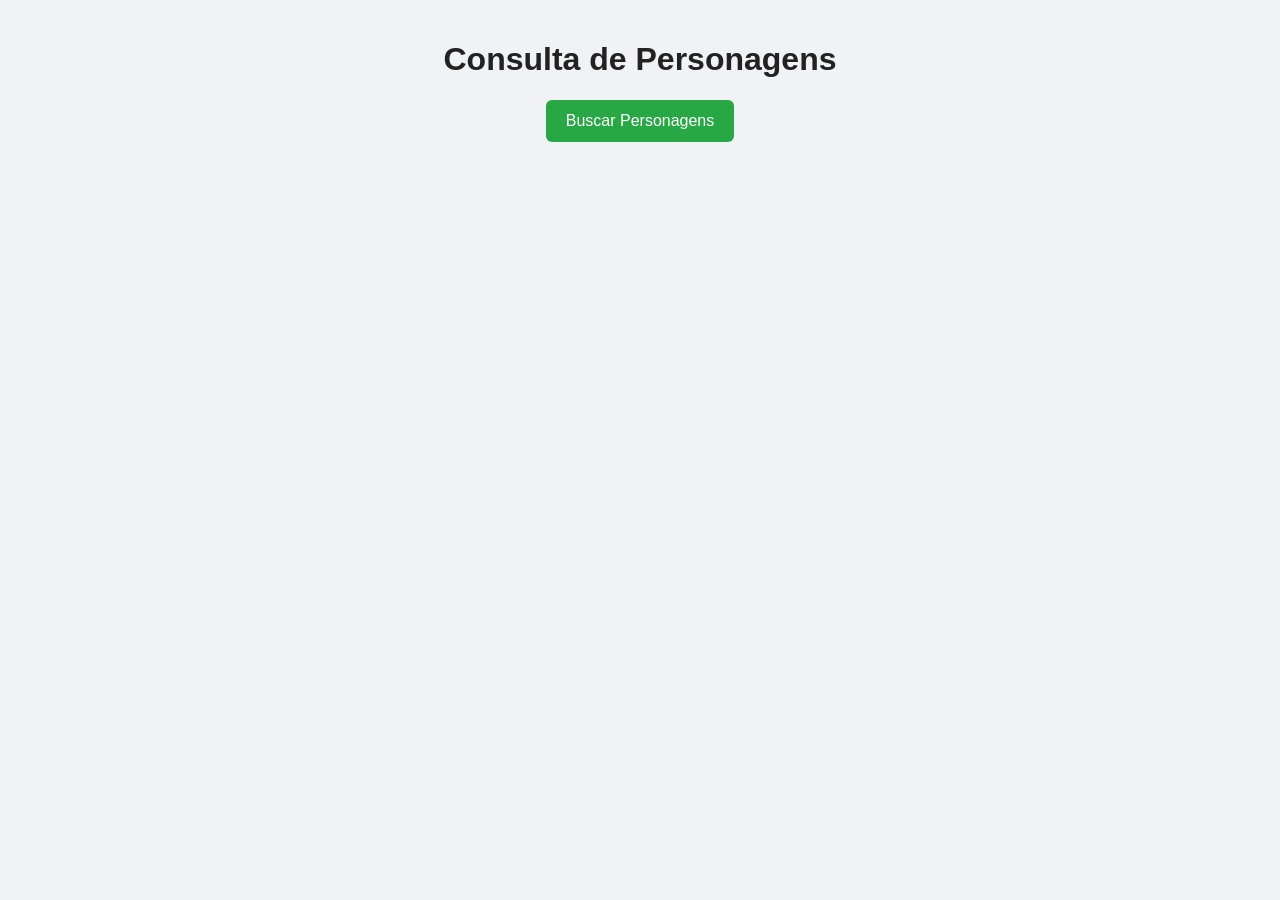
<file: lista-Prog2/projeto_api-19/index.html>
<!DOCTYPE html>
<html lang="pt-BR">
<head>
    <meta charset="UTF-8">
    <meta name="viewport" content="width=device-width, initial-scale=1.0">
    <title>Consulta de Personagens</title>
    <link rel="stylesheet" href="style.css">
</head>
<body>

    <h1>Consulta de Personagens</h1>

    <button id="buscar">Buscar Personagens</button>

    <div id="resultado"></div>

    <script src="script.js"></script>
</body>
</html>
</file>
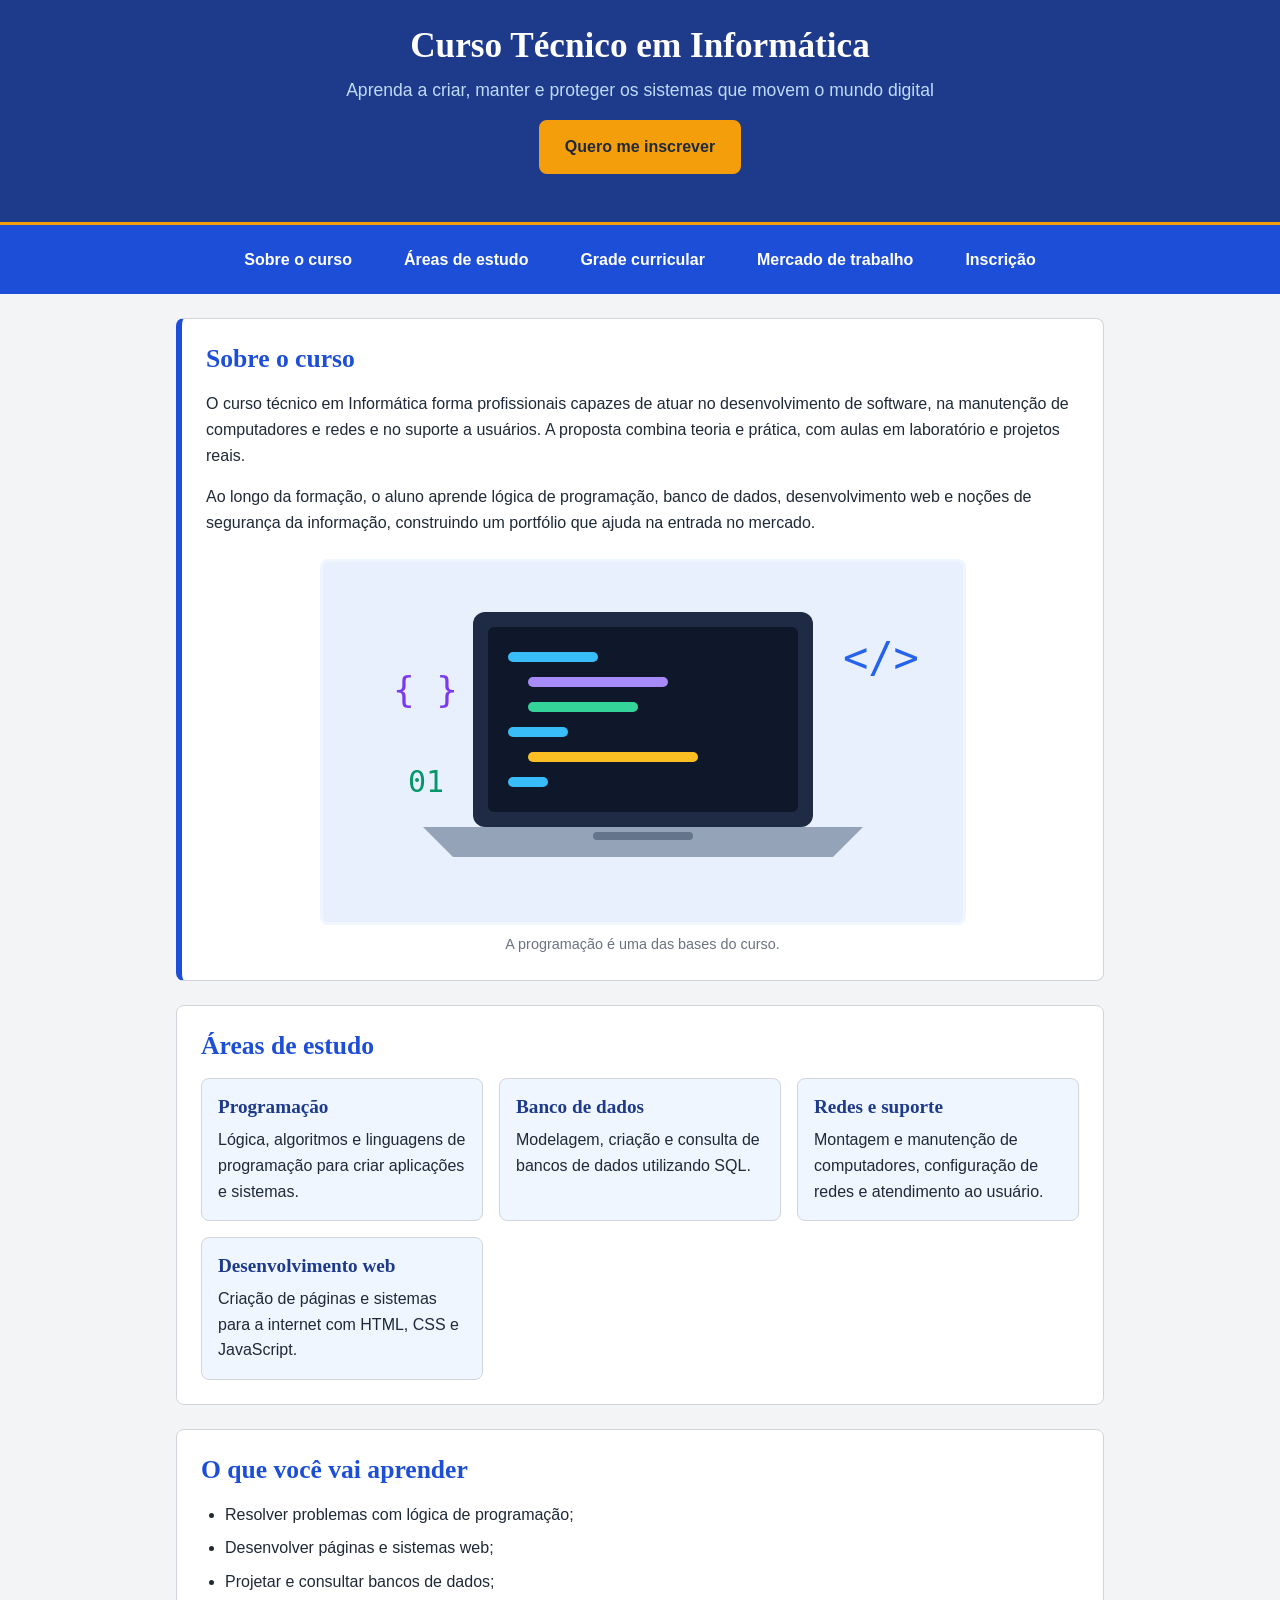
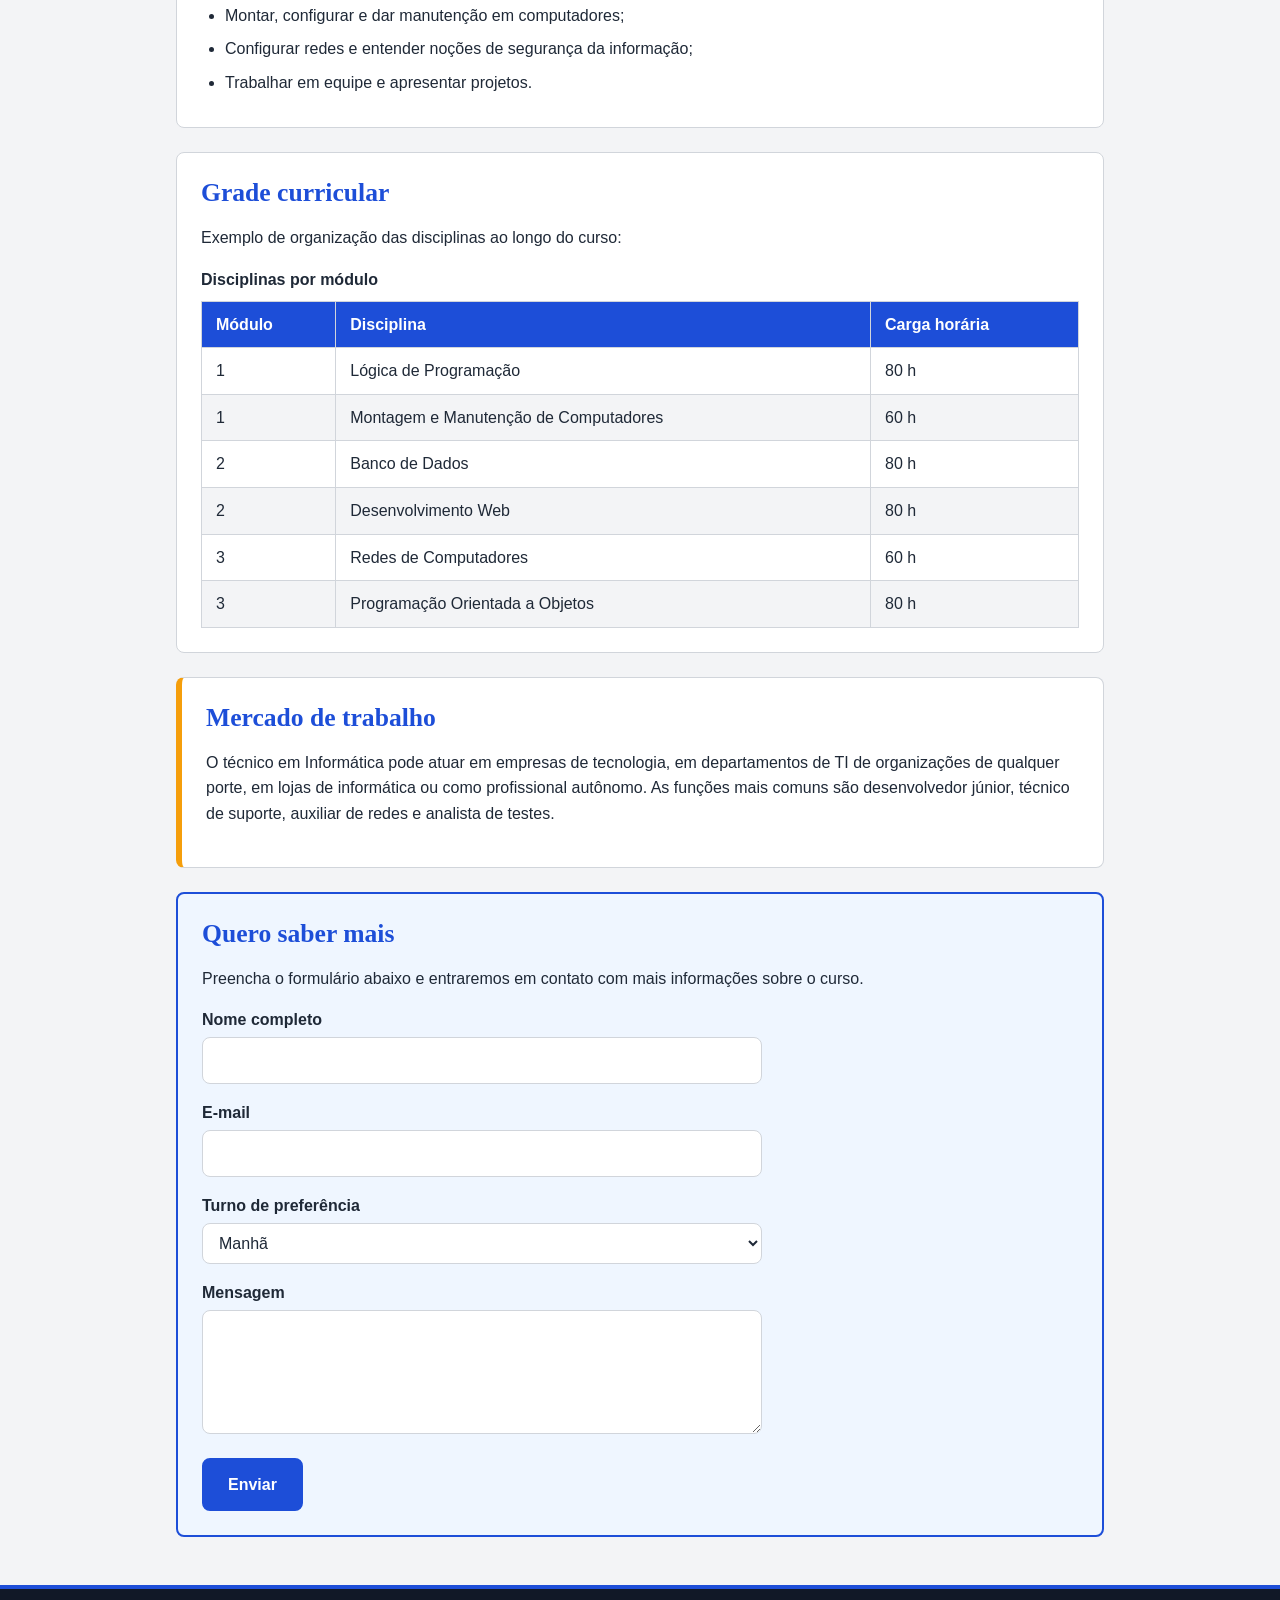
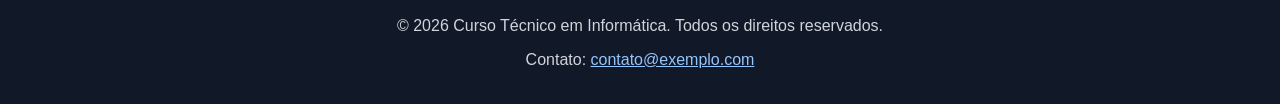
<file: lista-Prog2/curso-17&18/curso-informatica (1).html>
<!DOCTYPE html>
<html lang="pt-BR">
<head>
  <meta charset="UTF-8">
  <meta name="viewport" content="width=device-width, initial-scale=1.0">
  <title>Curso Técnico em Informática</title>
  <link rel="stylesheet" href="estilo.css">
</head>
<body>

  <header id="topo">
    <h1>Curso Técnico em Informática</h1>
    <p class="slogan">Aprenda a criar, manter e proteger os sistemas que movem o mundo digital</p>
    <a class="btn btn-destaque" href="#contato">Quero me inscrever</a>
    <nav class="menu">
      <ul class="menu-lista">
        <li><a class="menu-link" href="#sobre">Sobre o curso</a></li>
        <li><a class="menu-link" href="#areas">Áreas de estudo</a></li>
        <li><a class="menu-link" href="#grade">Grade curricular</a></li>
        <li><a class="menu-link" href="#mercado">Mercado de trabalho</a></li>
        <li><a class="menu-link" href="#contato">Inscrição</a></li>
      </ul>
    </nav>
  </header>

  <main>

    <section class="bloco" id="sobre">
      <h2>Sobre o curso</h2>
      <p>
        O curso técnico em Informática forma profissionais capazes de atuar no desenvolvimento
        de software, na manutenção de computadores e redes e no suporte a usuários. A proposta
        combina teoria e prática, com aulas em laboratório e projetos reais.
      </p>
      <p>
        Ao longo da formação, o aluno aprende lógica de programação, banco de dados,
        desenvolvimento web e noções de segurança da informação, construindo um portfólio
        que ajuda na entrada no mercado.
      </p>
      <figure class="figura">
        <img src="imagem-informatica.svg" alt="Ilustração de um notebook exibindo linhas de código">
        <figcaption>A programação é uma das bases do curso.</figcaption>
      </figure>
    </section>

    <section class="bloco" id="areas">
      <h2>Áreas de estudo</h2>
      <div class="cards">
        <article class="card">
          <h3>Programação</h3>
          <p>Lógica, algoritmos e linguagens de programação para criar aplicações e sistemas.</p>
        </article>
        <article class="card">
          <h3>Banco de dados</h3>
          <p>Modelagem, criação e consulta de bancos de dados utilizando SQL.</p>
        </article>
        <article class="card">
          <h3>Redes e suporte</h3>
          <p>Montagem e manutenção de computadores, configuração de redes e atendimento ao usuário.</p>
        </article>
        <article class="card">
          <h3>Desenvolvimento web</h3>
          <p>Criação de páginas e sistemas para a internet com HTML, CSS e JavaScript.</p>
        </article>
      </div>
    </section>

    <section class="bloco" id="diferenciais">
      <h2>O que você vai aprender</h2>
      <ul>
        <li>Resolver problemas com lógica de programação;</li>
        <li>Desenvolver páginas e sistemas web;</li>
        <li>Projetar e consultar bancos de dados;</li>
        <li>Montar, configurar e dar manutenção em computadores;</li>
        <li>Configurar redes e entender noções de segurança da informação;</li>
        <li>Trabalhar em equipe e apresentar projetos.</li>
      </ul>
    </section>

    <section class="bloco" id="grade">
      <h2>Grade curricular</h2>
      <p>Exemplo de organização das disciplinas ao longo do curso:</p>
      <div class="tabela-wrapper">
        <table class="tabela">
          <caption>Disciplinas por módulo</caption>
          <thead>
            <tr>
              <th>Módulo</th>
              <th>Disciplina</th>
              <th>Carga horária</th>
            </tr>
          </thead>
          <tbody>
            <tr><td>1</td><td>Lógica de Programação</td><td>80 h</td></tr>
            <tr><td>1</td><td>Montagem e Manutenção de Computadores</td><td>60 h</td></tr>
            <tr><td>2</td><td>Banco de Dados</td><td>80 h</td></tr>
            <tr><td>2</td><td>Desenvolvimento Web</td><td>80 h</td></tr>
            <tr><td>3</td><td>Redes de Computadores</td><td>60 h</td></tr>
            <tr><td>3</td><td>Programação Orientada a Objetos</td><td>80 h</td></tr>
          </tbody>
        </table>
      </div>
    </section>

    <section class="bloco" id="mercado">
      <h2>Mercado de trabalho</h2>
      <p>
        O técnico em Informática pode atuar em empresas de tecnologia, em departamentos de TI
        de organizações de qualquer porte, em lojas de informática ou como profissional
        autônomo. As funções mais comuns são desenvolvedor júnior, técnico de suporte,
        auxiliar de redes e analista de testes.
      </p>
    </section>

    <section class="bloco" id="contato">
      <h2>Quero saber mais</h2>
      <p>Preencha o formulário abaixo e entraremos em contato com mais informações sobre o curso.</p>
      <form class="formulario" action="#" method="post">
        <div class="campo">
          <label for="nome">Nome completo</label>
          <input type="text" id="nome" name="nome" required>
        </div>
        <div class="campo">
          <label for="email">E-mail</label>
          <input type="email" id="email" name="email" required>
        </div>
        <div class="campo">
          <label for="turno">Turno de preferência</label>
          <select id="turno" name="turno">
            <option value="manha">Manhã</option>
            <option value="tarde">Tarde</option>
            <option value="noite">Noite</option>
          </select>
        </div>
        <div class="campo">
          <label for="mensagem">Mensagem</label>
          <textarea id="mensagem" name="mensagem" rows="4"></textarea>
        </div>
        <button class="btn" type="submit">Enviar</button>
      </form>
    </section>

  </main>

  <footer id="rodape">
    <p>&copy; 2026 Curso Técnico em Informática. Todos os direitos reservados.</p>
    <p>Contato: <a href="mailto:contato@exemplo.com">contato@exemplo.com</a></p>
  </footer>

</body>
</html>
</file>
<file: lista-Prog2/projeto_api-19/style.css>
body {
    font-family: Arial, sans-serif;
    background-color: #f0f2f5;
    margin: 0;
    padding: 20px;
    text-align: center;
}

h1 {
    color: #222;
}

button {
    background-color: #28a745;
    color: white;
    border: none;
    padding: 12px 20px;
    border-radius: 6px;
    cursor: pointer;
    font-size: 16px;
}

button:hover {
    background-color: #218838;
}

#resultado {
    display: flex;
    flex-wrap: wrap;
    justify-content: center;
    gap: 20px;
    margin-top: 30px;
}

.personagem {
    background-color: white;
    width: 220px;
    padding: 15px;
    border-radius: 10px;
    box-shadow: 0 2px 8px rgba(0,0,0,0.1);
}

.personagem img {
    width: 100%;
    border-radius: 8px;
}
</file>
<file: lista-Prog2/curso-17&18/estilo.css>
:root {
  --cor-primaria: #1d4ed8;
  --cor-primaria-escura: #1e3a8a;
  --cor-primaria-clara: #eff6ff;
  --cor-destaque: #f59e0b;
  --cor-destaque-escura: #d97706;
  --cor-texto: #1f2937;
  --cor-texto-suave: #6b7280;
  --cor-fundo: #f3f4f6;
  --cor-branco: #ffffff;
  --cor-borda: #d1d5db;
  --raio: 8px;
  --espaco-p: 8px;
  --espaco-m: 16px;
  --espaco-g: 24px;
}

* {
  box-sizing: border-box;
}

body {
  margin: 0;
  font-family: "Segoe UI", Roboto, Arial, sans-serif;
  font-size: 1rem;
  line-height: 1.6;
  color: var(--cor-texto);
  background-color: var(--cor-fundo);
}

h1,
h2,
h3 {
  font-family: Georgia, "Times New Roman", serif;
  line-height: 1.25;
}

h1 {
  margin: 0;
  font-size: 2.2rem;
}

h2 {
  margin: 0 0 var(--espaco-m);
  font-size: 1.6rem;
  color: var(--cor-primaria);
}

h3 {
  margin: 0 0 var(--espaco-p);
  font-size: 1.2rem;
  color: var(--cor-primaria-escura);
}

p {
  margin: 0 0 var(--espaco-m);
}

ul {
  margin: 0;
  padding-left: var(--espaco-g);
}

li {
  margin-bottom: var(--espaco-p);
}

#topo {
  padding: var(--espaco-g) var(--espaco-m) 0;
  text-align: center;
  color: var(--cor-branco);
  background-color: var(--cor-primaria-escura);
}

#topo h1 {
  color: var(--cor-branco);
}

.slogan {
  margin: var(--espaco-p) 0 var(--espaco-m);
  color: #bfdbfe;
  font-size: 1.1rem;
}

.menu {
  margin: var(--espaco-g) calc(var(--espaco-m) * -1) 0;
  padding: var(--espaco-m);
  background-color: var(--cor-primaria);
  border-top: 3px solid var(--cor-destaque);
}

.menu-lista {
  display: flex;
  flex-wrap: wrap;
  justify-content: center;
  gap: var(--espaco-p) var(--espaco-g);
  margin: 0;
  padding: 0;
  list-style: none;
}

.menu-lista li {
  margin: 0;
}

.menu-link {
  display: inline-block;
  padding: 6px 14px;
  color: var(--cor-branco);
  font-weight: bold;
  text-decoration: none;
  border-radius: var(--raio);
  transition: background-color 0.2s, color 0.2s;
}

.menu-link:hover {
  color: var(--cor-primaria-escura);
  background-color: var(--cor-branco);
}

main {
  max-width: 960px;
  margin: 0 auto;
  padding: var(--espaco-g) var(--espaco-m);
}

.bloco {
  margin-bottom: var(--espaco-g);
  padding: var(--espaco-g);
  background-color: var(--cor-branco);
  border: 1px solid var(--cor-borda);
  border-radius: var(--raio);
}

#sobre {
  border-left: 6px solid var(--cor-primaria);
}

#mercado {
  border-left: 6px solid var(--cor-destaque);
}

#contato {
  background-color: var(--cor-primaria-clara);
  border: 2px solid var(--cor-primaria);
}

.figura {
  margin: var(--espaco-g) 0 0;
}

.figura img {
  display: block;
  max-width: 100%;
  height: auto;
  margin: 0 auto;
  border: 3px solid var(--cor-primaria-clara);
  border-radius: var(--raio);
}

.figura figcaption {
  margin-top: var(--espaco-p);
  text-align: center;
  font-size: 0.9rem;
  color: var(--cor-texto-suave);
}

.cards {
  display: grid;
  grid-template-columns: repeat(auto-fit, minmax(220px, 1fr));
  gap: var(--espaco-m);
}

.card {
  padding: var(--espaco-m);
  background-color: var(--cor-primaria-clara);
  border: 1px solid var(--cor-borda);
  border-radius: var(--raio);
  transition: transform 0.2s, box-shadow 0.2s, border-color 0.2s;
}

.card:hover {
  transform: translateY(-4px);
  border-color: var(--cor-primaria);
  box-shadow: 0 6px 14px rgba(29, 78, 216, 0.18);
}

.card p {
  margin-bottom: 0;
}

.tabela-wrapper {
  overflow-x: auto;
}

.tabela {
  width: 100%;
  border-collapse: collapse;
}

.tabela caption {
  padding-bottom: var(--espaco-p);
  text-align: left;
  font-weight: bold;
}

.tabela th,
.tabela td {
  padding: 10px 14px;
  text-align: left;
  border: 1px solid var(--cor-borda);
}

.tabela th {
  color: var(--cor-branco);
  background-color: var(--cor-primaria);
}

.tabela tbody tr:nth-child(even) {
  background-color: var(--cor-fundo);
}

.tabela tbody tr:hover {
  background-color: var(--cor-primaria-clara);
}

.formulario {
  display: grid;
  gap: var(--espaco-m);
  max-width: 560px;
}

.campo label {
  display: block;
  margin-bottom: 4px;
  font-weight: bold;
}

.campo input,
.campo select,
.campo textarea {
  width: 100%;
  padding: 10px 12px;
  font: inherit;
  color: var(--cor-texto);
  background-color: var(--cor-branco);
  border: 1px solid var(--cor-borda);
  border-radius: var(--raio);
}

.campo input:focus,
.campo select:focus,
.campo textarea:focus {
  outline: none;
  border-color: var(--cor-primaria);
  box-shadow: 0 0 0 3px rgba(29, 78, 216, 0.25);
}

.btn {
  display: inline-block;
  justify-self: start;
  padding: 12px 24px;
  font: inherit;
  font-weight: bold;
  color: var(--cor-branco);
  text-decoration: none;
  background-color: var(--cor-primaria);
  border: 2px solid var(--cor-primaria);
  border-radius: var(--raio);
  cursor: pointer;
  transition: background-color 0.2s, border-color 0.2s, transform 0.2s;
}

.btn:hover {
  background-color: var(--cor-primaria-escura);
  border-color: var(--cor-primaria-escura);
  transform: translateY(-2px);
}

.btn-destaque {
  margin-bottom: var(--espaco-g);
  color: var(--cor-texto);
  background-color: var(--cor-destaque);
  border-color: var(--cor-destaque);
}

.btn-destaque:hover {
  background-color: var(--cor-destaque-escura);
  border-color: var(--cor-destaque-escura);
}

#rodape {
  padding: var(--espaco-g) var(--espaco-m);
  text-align: center;
  color: #d1d5db;
  background-color: #111827;
  border-top: 4px solid var(--cor-primaria);
}

#rodape p {
  margin: 0 0 var(--espaco-p);
}

#rodape a {
  color: #93c5fd;
}

#rodape a:hover {
  color: var(--cor-branco);
}

@media (max-width: 768px) {
  h1 {
    font-size: 1.8rem;
  }

  h2 {
    font-size: 1.4rem;
  }

  .bloco {
    padding: var(--espaco-m);
  }

  .menu-lista {
    gap: var(--espaco-p);
  }
}

@media (max-width: 480px) {
  h1 {
    font-size: 1.5rem;
  }

  .menu-lista {
    flex-direction: column;
    align-items: stretch;
    text-align: center;
  }

  .menu-link {
    display: block;
  }

  .cards {
    grid-template-columns: 1fr;
  }

  .btn,
  .formulario .btn {
    justify-self: stretch;
    text-align: center;
  }

  .tabela th,
  .tabela td {
    padding: 8px;
    font-size: 0.9rem;
  }
}
</file>
